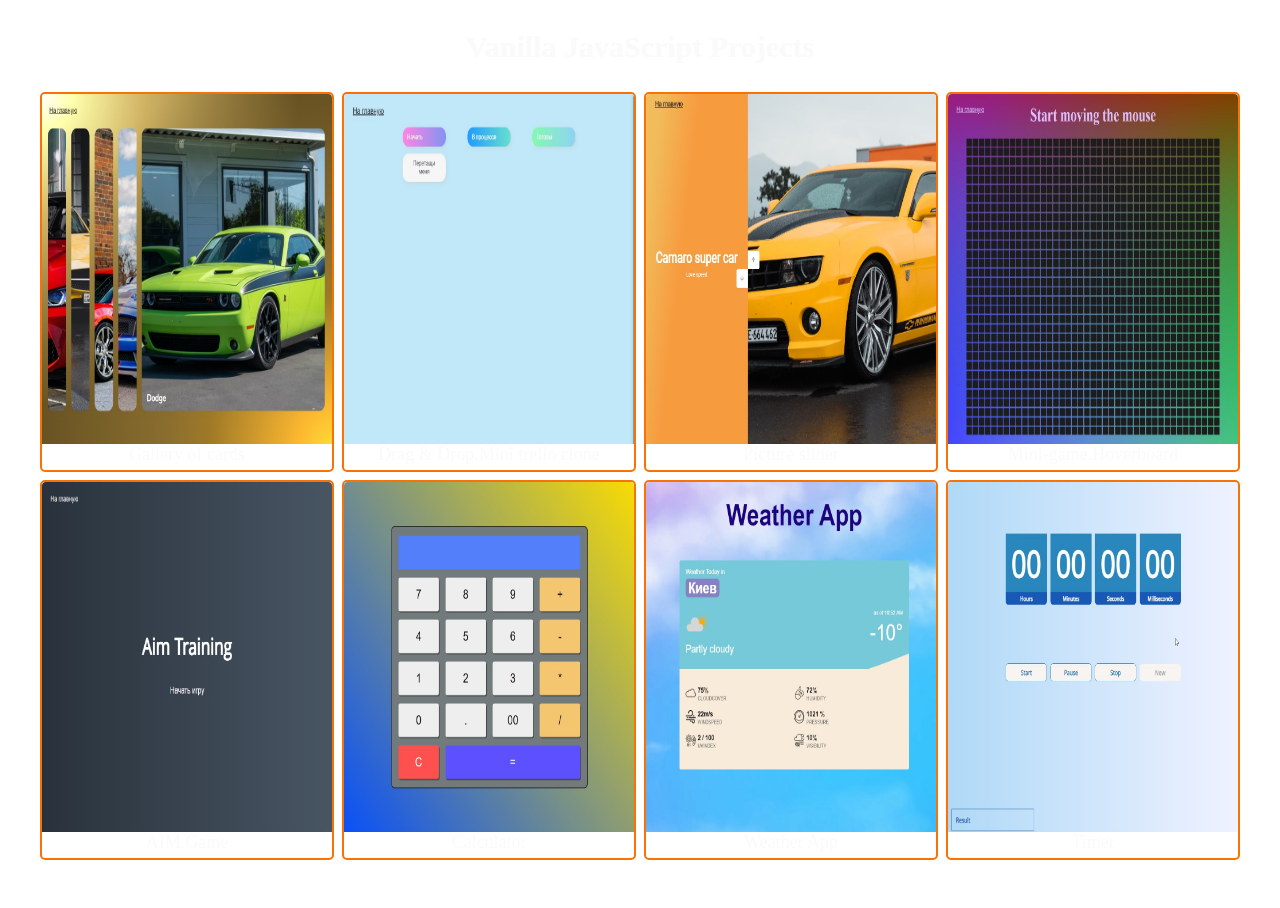
<file: index.html>
<!DOCTYPE html>
<html lang="en">
  <head>
    <meta charset="UTF-8" />
    <meta http-equiv="X-UA-Compatible" content="IE=edge" />
    <meta name="viewport" content="width=device-width, initial-scale=1.0" />
    <link rel="stylesheet" href="index.css" />
    <title>Vanilla JS</title>
    <link href="https://cdnjs.cloudflare.com/ajax/libs/modern-normalize/1.0.0/modern-normalize.min.css" />
  </head>

  <body>
    <div class="gradient">
      <div class="container">
        <header class="container-header">
          <h1 class="container-title">Vanilla JavaScript Projects</h1>
        </header>

        <ul class="grid container-list">
          <li class="container-item">
            <a class="container-link" href="./task1/task1.html"
              ><img
                src="./task1/task1.jpg"
                alt="Gallery"
                class="container-image"
              /><span class="container-item__blur">Gallery of cards</span></a
            >
          </li>
          <li class="container-item">
            <a class="container-link" href="./task2/task2.html"
              ><img
                src="./task2/task2.jpg"
                alt="Drag & Drop"
                class="container-image"
              /><span class="container-item__blur"
                >Drag & Drop.Mini trello clone</span
              ></a
            >
          </li>
          <li class="container-item">
            <a class="container-link" href="./task3/task3.html"
              ><img
                src="./task3/task3.jpg"
                alt="Picture slider"
                class="container-image"
              /><span class="container-item__blur">Picture slider</span></a
            >
          </li>
          <li class="container-item">
            <a class="container-link" href="./task4/task4.html"
              ><img
                src="./task4/task4.jpg"
                alt="Mini-game"
                class="container-image"
              /><span class="container-item__blur"
                >Mini-game.Hoverboard</span
              ></a
            >
          </li>
          <li class="container-item">
            <a class="container-link" href="./task5/task5.html"
              ><img
                src="./task5/task5.jpg"
                alt="AIM Game"
                class="container-image"
              /><span class="container-item__blur">AIM Game</span></a
            >
          </li>
          <li class="container-item">
            <a class="container-link" href="./task6/task6.html"
              ><img
                src="./task6/task6.jpg"
                alt="Calculator"
                class="container-image"
              /><span class="container-item__blur">Calculator</span></a
            >
          </li>
          <li class="container-item">
            <a class="container-link" href="./task7/task7.html"
              ><img
                src="./task7/task7.jpg"
                alt="Weather App"
                class="container-image"
              /><span class="container-item__blur">Weather App</span></a
            >
          </li>
          <li class="container-item">
            <a class="container-link" href="./task8/task8.html"
              ><img
                src="./task8/task8.jpg"
                alt="Timer"
                class="container-image"
              /><span class="container-item__blur">Timer</span></a
            >
          </li>
        </ul>
      </div>
    </div>
  </body>
</html>
</file>
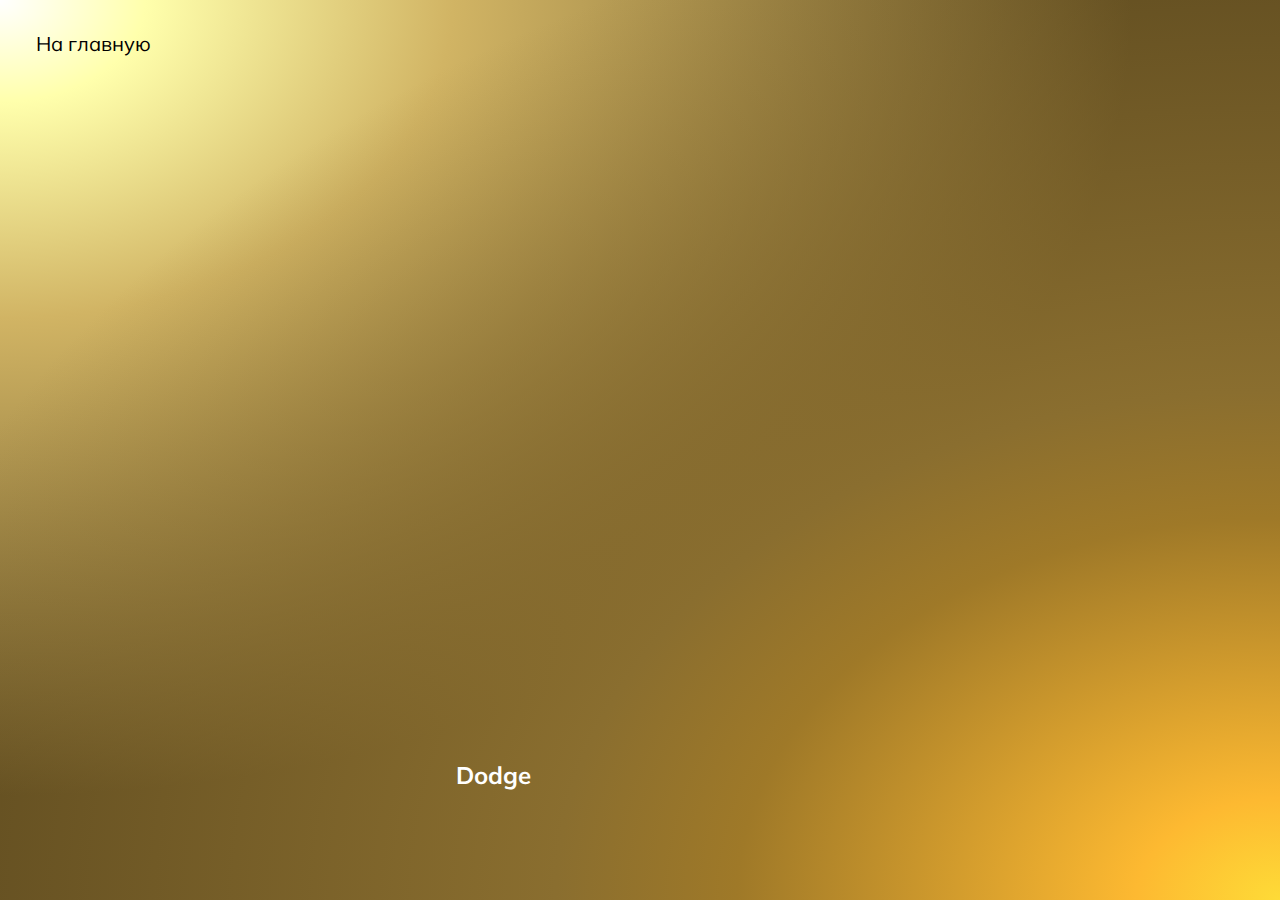
<file: task1/task1.html>
<!DOCTYPE html>
<html lang="en">
  <head>
    <meta charset="UTF-8" />
    <meta name="viewport" content="width=device-width, initial-scale=1.0" />
    <link rel="stylesheet" href="./task1.css" />
    <title>Карточки | Проект 1</title>
  </head>
  <body>
    <div class="container">
      <p class="back-link"><a href="../index.html">На главную</a></p>
      <div
        class="slide"
        style="
          background-image: url('https://images.unsplash.com/photo-1617531653332-bd46c24f2068?ixlib=rb-1.2.1&ixid=MnwxMjA3fDB8MHxwaG90by1wYWdlfHx8fGVufDB8fHx8&auto=format&fit=crop&w=1215&q=80');
        "
      >
        <h3>BMW</h3>
      </div>
      <div
        class="slide"
        style="
          background-image: url('https://images.unsplash.com/photo-1501066927591-314112b5888e?ixlib=rb-1.2.1&ixid=MnwxMjA3fDB8MHxwaG90by1wYWdlfHx8fGVufDB8fHx8&auto=format&fit=crop&w=1170&q=80');
        "
      >
        <h3>Mercedes</h3>
      </div>
      <div
        class="slide"
        style="
          background-image: url('https://images.unsplash.com/photo-1551727324-355cda9f1884?ixlib=rb-1.2.1&ixid=MnwxMjA3fDB8MHxwaG90by1wYWdlfHx8fGVufDB8fHx8&auto=format&fit=crop&w=1170&q=80');
        "
      >
        <h3>Audi</h3>
      </div>
      <div
        class="slide"
        style="
          background-image: url('https://images.unsplash.com/photo-1588127333419-b9d7de223dcf?ixlib=rb-1.2.1&ixid=MnwxMjA3fDB8MHxwaG90by1wYWdlfHx8fGVufDB8fHx8&auto=format&fit=crop&w=1169&q=80');
        "
      >
        <h3>Mustang</h3>
      </div>
      <div
        class="slide"
        style="
          background-image: url('https://images.unsplash.com/photo-1596044021783-8f4b592565ed?ixlib=rb-1.2.1&ixid=MnwxMjA3fDB8MHxwaG90by1wYWdlfHx8fGVufDB8fHx8&auto=format&fit=crop&w=1170&q=80');
        "
      >
        <h3>Dodge</h3>
      </div>
    </div>
    <script src="./task1.js"></script>
  </body>
</html>
</file>
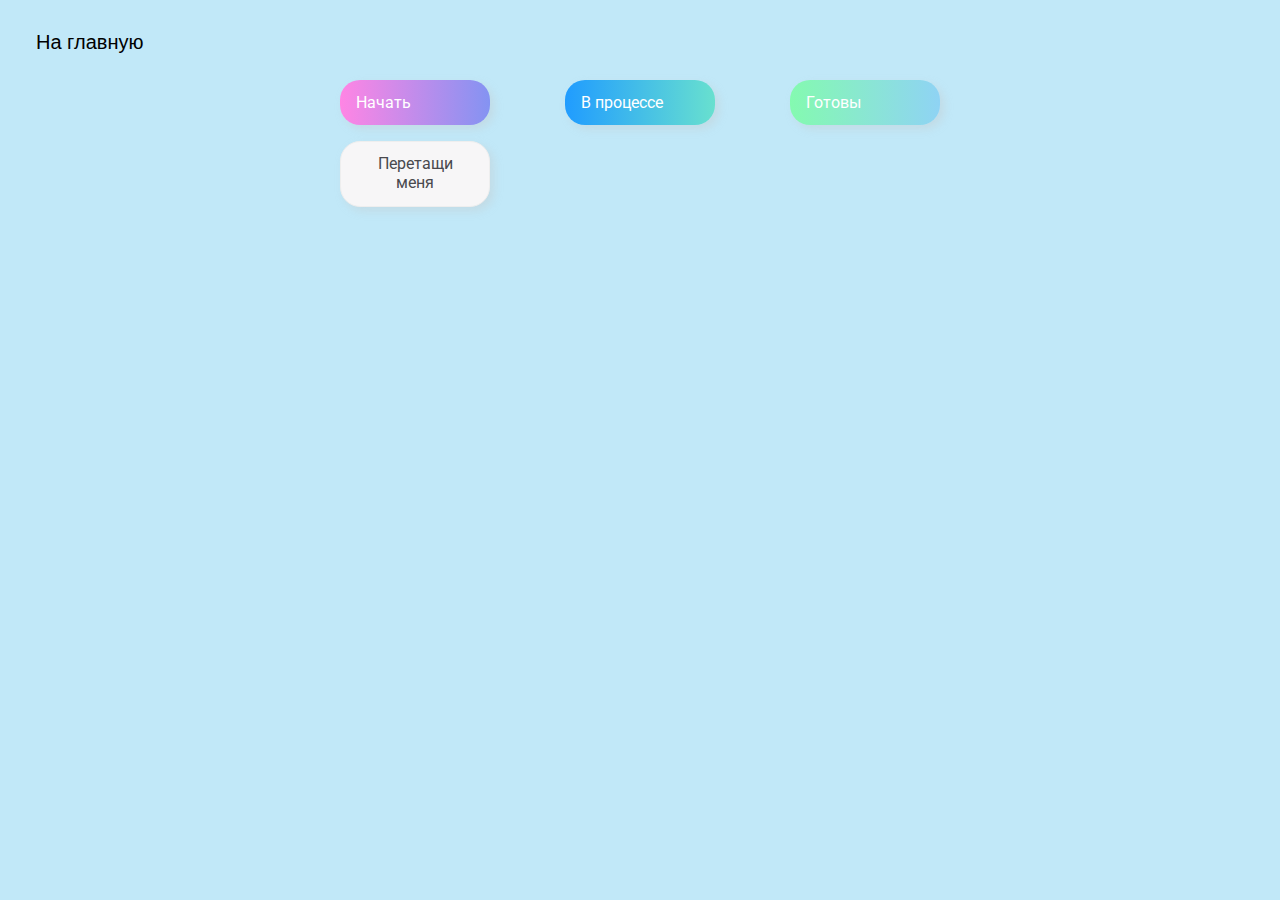
<file: task2/task2.html>
<!DOCTYPE html>
<html lang="en">
  <head>
    <meta charset="UTF-8" />
    <meta name="viewport" content="width=device-width, initial-scale=1.0" />
    <link rel="stylesheet" href="./task2.css" />
    <title>Drag & Drop | Проект 2</title>
  </head>
  <body>
    <div>
      <p class="back-link"><a href="../index.html">На главную</a></p>
      <div class="row">
        <div class="col-header start">Начать</div>
        <div class="col-header progress">В процессе</div>
        <div class="col-header done">Готовы</div>
      </div>

      <div class="row">
        <div class="placeholder">
          <div class="item" draggable="true">Перетащи меня</div>
        </div>
        <div class="placeholder"></div>
        <div class="placeholder"></div>
      </div>
    </div>
    <script src="./task2.js"></script>
  </body>
</html>
</file>
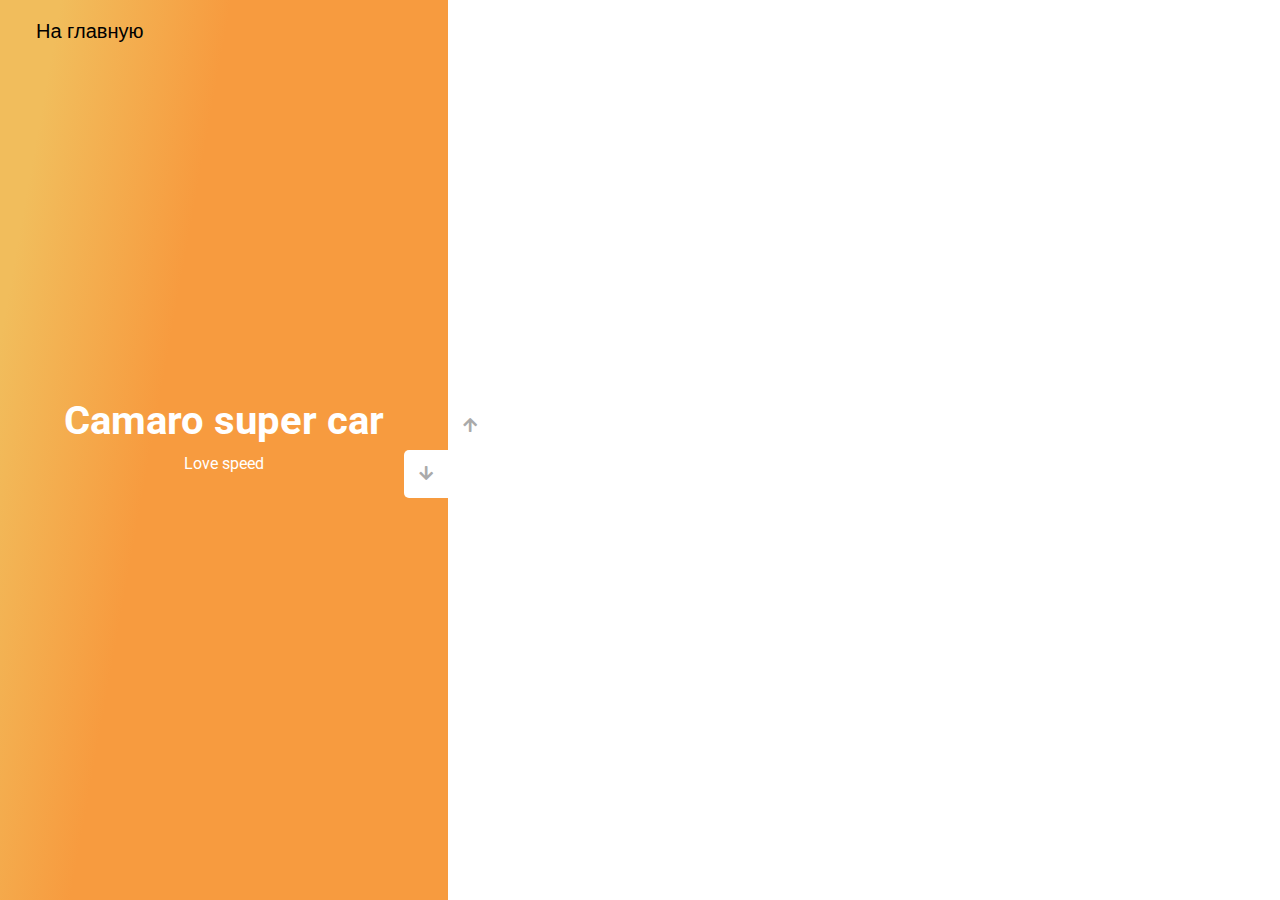
<file: task3/task3.html>
<!DOCTYPE html>
<html lang="en">
  <head>
    <meta charset="UTF-8" />
    <meta name="viewport" content="width=device-width, initial-scale=1.0" />
    <link
      rel="stylesheet"
      href="https://cdnjs.cloudflare.com/ajax/libs/font-awesome/5.15.1/css/all.min.css"
    />
    <link rel="stylesheet" href="./task3.css" />
    <title>Слайдер | Проект 3</title>
  </head>
  <body>
    <p class="back-link"><a href="../index.html">На главную</a></p>
    <div class="container">
      <div class="sidebar">
        <div style="background: radial-gradient(#8ff386 25%, #23f507 125%)">
          <h1>Lamba super car</h1>
          <p>Love speed</p>
        </div>
        <div style="background: radial-gradient(#1707f5 25%, #b6acf7 125%)">
          <h1>BMW super car</h1>
          <p>Love speed</p>
        </div>
        <div style="background: radial-gradient(#b86b6b 25%, #f51b0c 128%)">
          <h1>BMW super car</h1>
          <p>Love speed</p>
        </div>
        <div
          style="
            background: linear-gradient(100.16deg, #f1bd5c 10%, #f79b3f 38%);
          "
        >
          <h1>Camaro super car</h1>
          <p>Love speed</p>
        </div>
      </div>
      <div class="main-slide">
        <div
          style="
            background-image: url('https://images.unsplash.com/photo-1562911791-c7a97b729ec5?ixlib=rb-1.2.1&ixid=MnwxMjA3fDB8MHxwaG90by1wYWdlfHx8fGVufDB8fHx8&auto=format&fit=crop&w=2137&q=80');
          "
        ></div>
        <div
          style="
            background-image: url('https://images.unsplash.com/photo-1617531653332-bd46c24f2068?ixlib=rb-1.2.1&ixid=MnwxMjA3fDB8MHxwaG90by1wYWdlfHx8fGVufDB8fHx8&auto=format&fit=crop&w=1215&q=80');
          "
        ></div>
        <div
          style="
            background-image: url('https://images.unsplash.com/photo-1502877338535-766e1452684a?ixlib=rb-1.2.1&ixid=MnwxMjA3fDB8MHxwaG90by1wYWdlfHx8fGVufDB8fHx8&auto=format&fit=crop&w=1172&q=80');
          "
        ></div>
        <div
          style="
            background-image: url('https://images.unsplash.com/photo-1528501028382-e587fcf3a03e?ixlib=rb-1.2.1&ixid=MnwxMjA3fDB8MHxwaG90by1wYWdlfHx8fGVufDB8fHx8&auto=format&fit=crop&w=1170&q=80');
          "
        ></div>
      </div>
      <div class="controls">
        <button class="down-button">
          <i class="fas fa-arrow-down"></i>
        </button>
        <button class="up-button">
          <i class="fas fa-arrow-up"></i>
        </button>
      </div>
    </div>
    <script src="./task3.js"></script>
  </body>
</html>
</file>
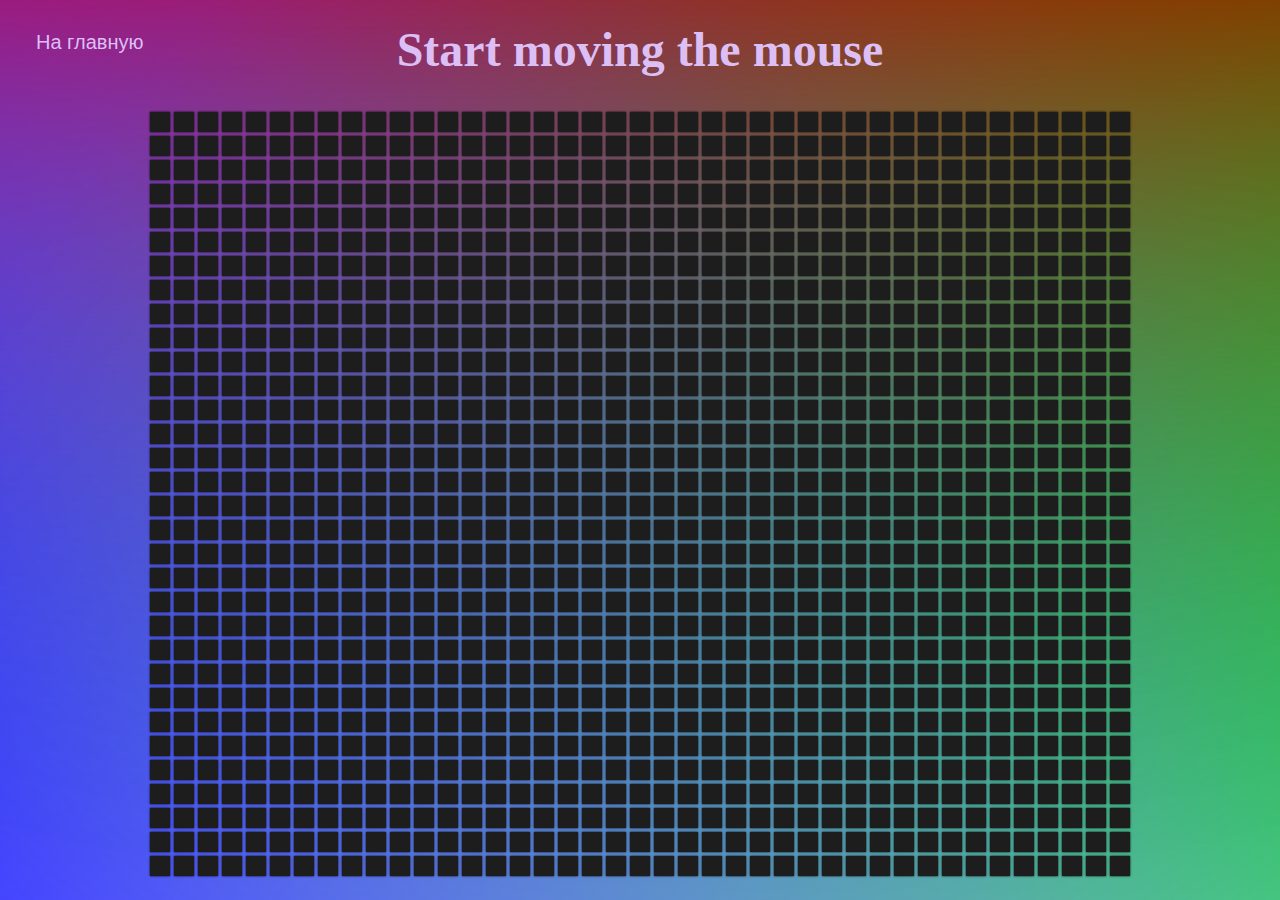
<file: task4/task4.html>
<!DOCTYPE html>
<html lang="en">
  <head>
    <meta charset="UTF-8" />
    <meta name="viewport" content="width=device-width, initial-scale=1.0" />
    <link rel="stylesheet" href="./task4.css" />
    <title>Доска | Проект 4</title>
  </head>
  <body>
    <div class="main-container">
      <p class="back-link"><a href="../index.html">На главную</a></p>
      <h1 class="title">Start moving the mouse</h1>
      <div class="container" id="board"></div>
    </div>
    <script src="./task4.js"></script>
  </body>
</html>
</file>
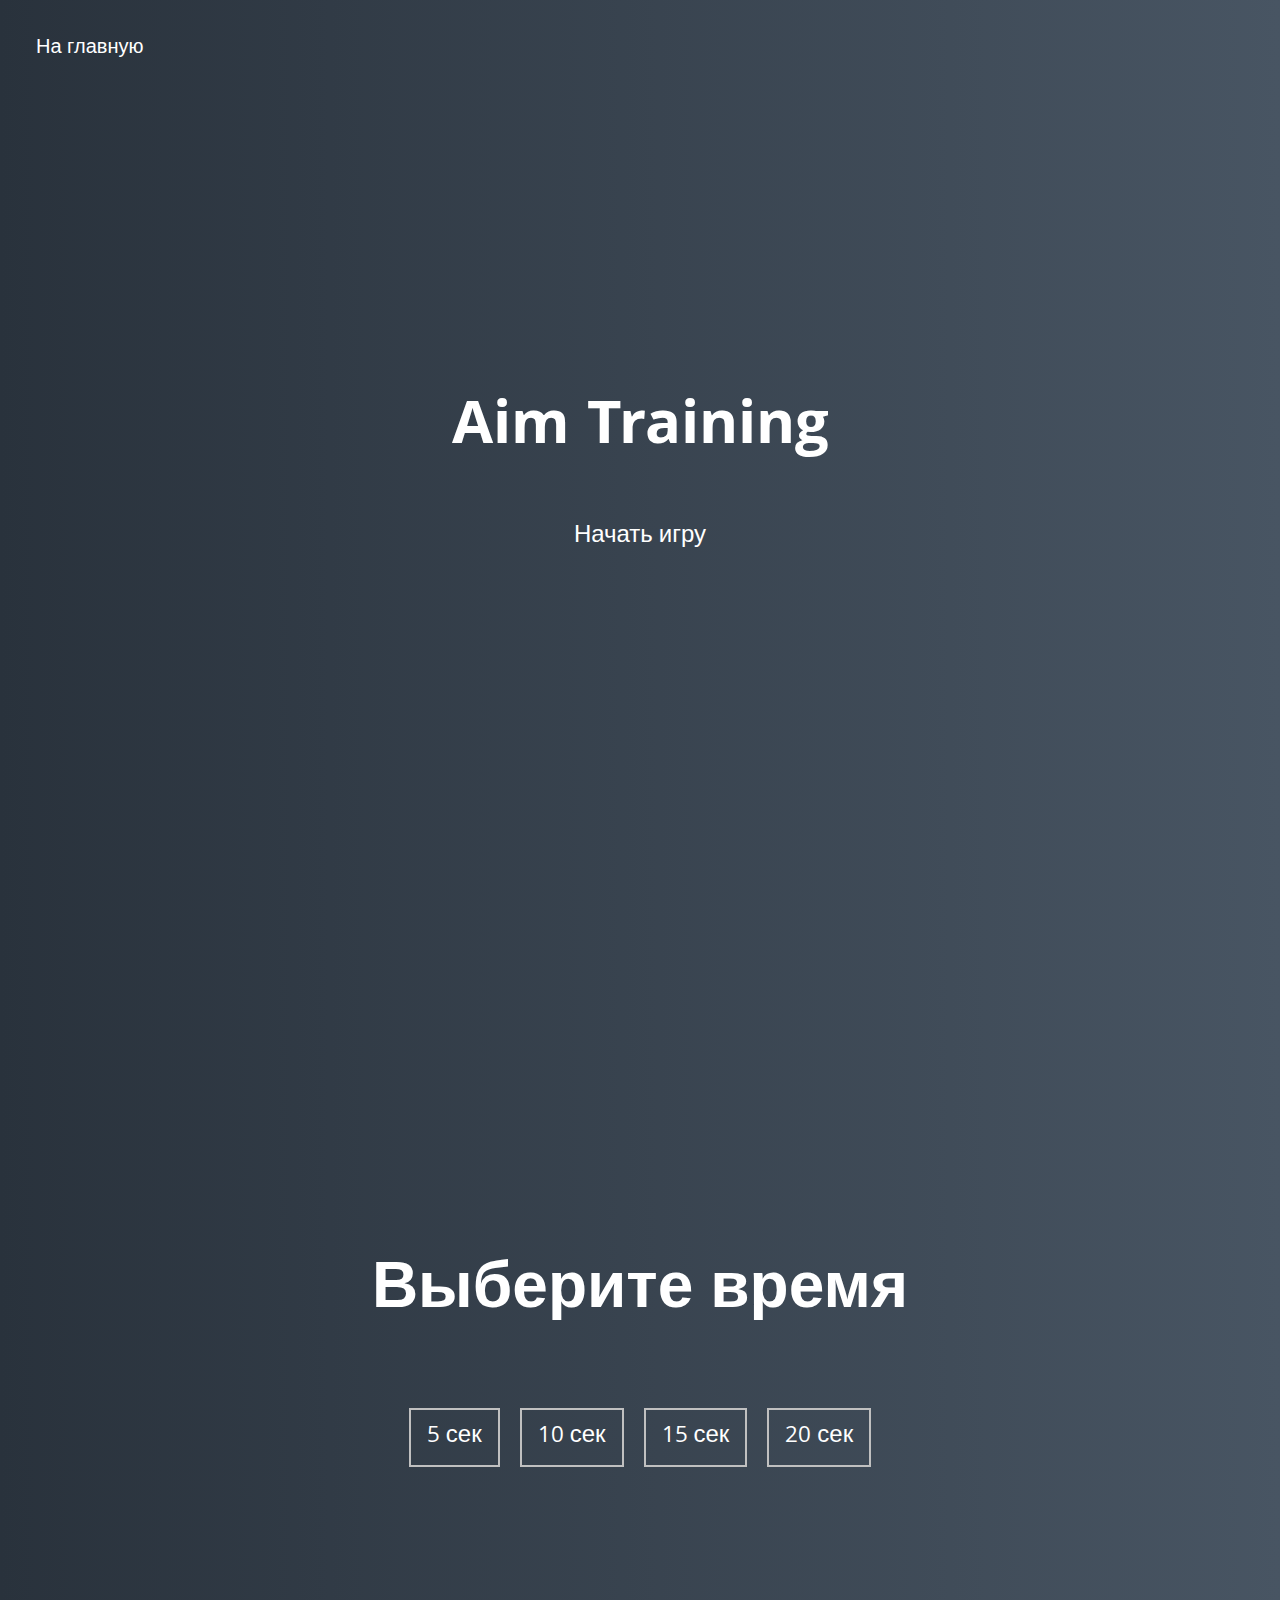
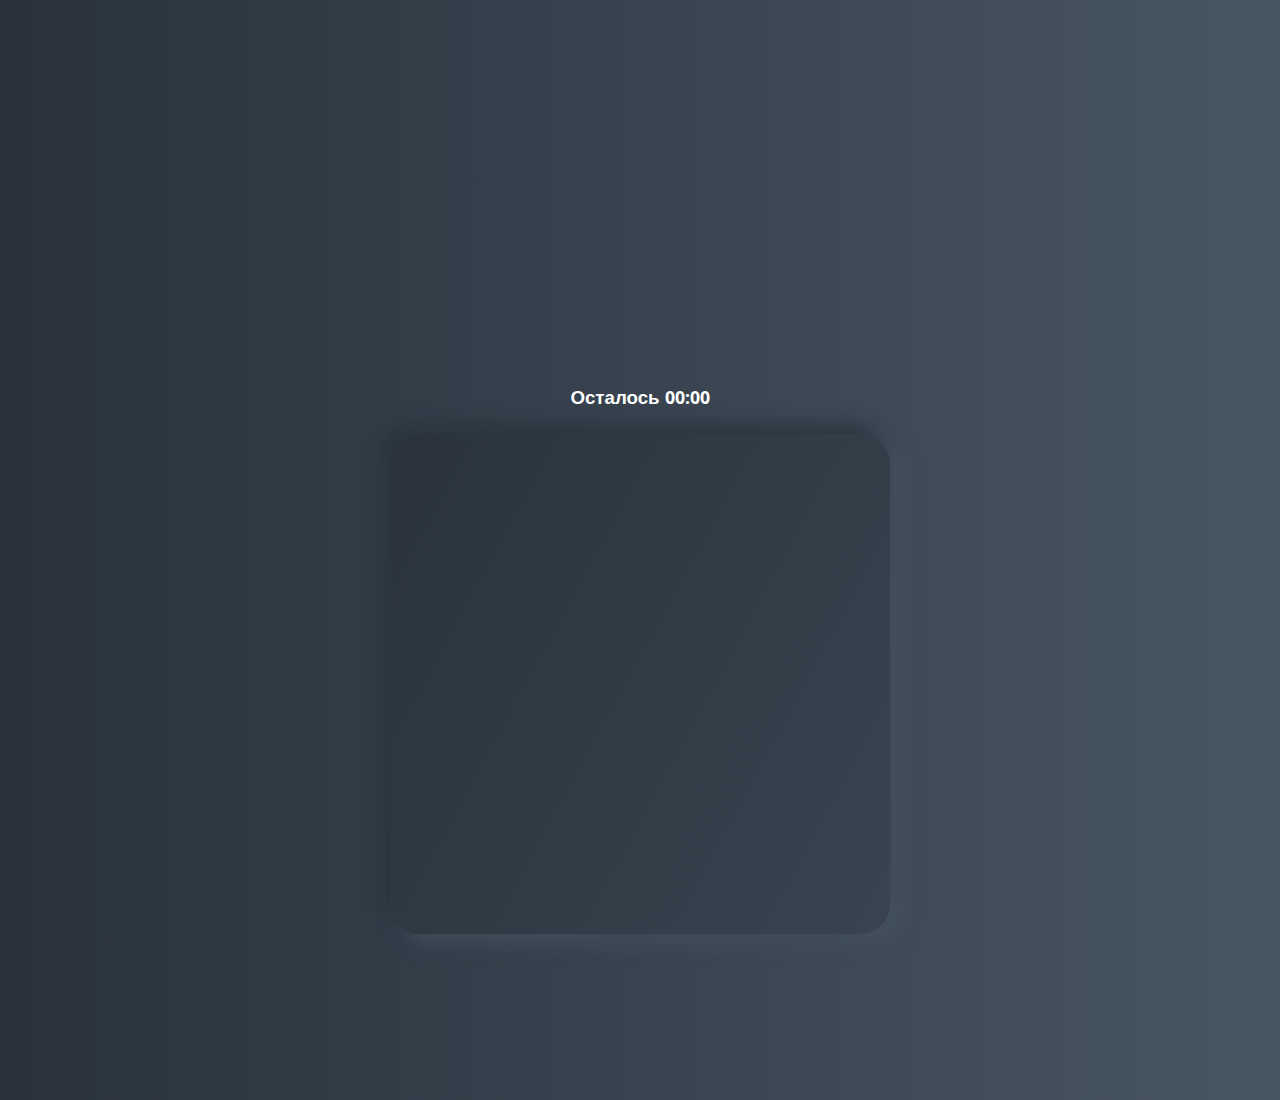
<file: task5/task5.html>
<!DOCTYPE html>
<html lang="en">
  <head>
    <meta charset="UTF-8" />
    <meta name="viewport" content="width=device-width, initial-scale=1.0" />
    <link rel="stylesheet" href="./task5.css" />
    <title>Aim Training | Проект 5</title>
  </head>
  <body>
    <p class="back-link"><a href="../index.html">На главную</a></p>
    <div class="screen ">
      <h1 >Aim Training</h1>
      <a href="#" class="start" id="start">Начать игру</a>
    </div> 
    <div class="screen ">
      <h1>Выберите время</h1>
      <ul class="time-list" id="time-list">
        <li>
          <button class="time-btn" data-time='5'>
            5 сек
          </button>
        </li>
      <ul class="time-list" id="time-list">
        <li>
          <button class="time-btn" data-time='10'>
            10 сек
          </button>
        </li>
        <li>
          <button class="time-btn" data-time='15'>
            15 сек
          </button>
        </li>
        <li>
          <button class="time-btn" data-time='20'>
            20 сек
          </button>
        </li>
      </ul>
    </div>

    <div class="screen">
      <h3>Осталось <span id="time">00:00</span></h3>
      <div class="board" id="board"></div>
    </div>
    <div class="link" id="link">
      <a href="" class="link-go" id="link-go">Попробовать еще раз</a>

    </div>
    <script src="./task5.js"></script>
  </body>
</html>
</file>
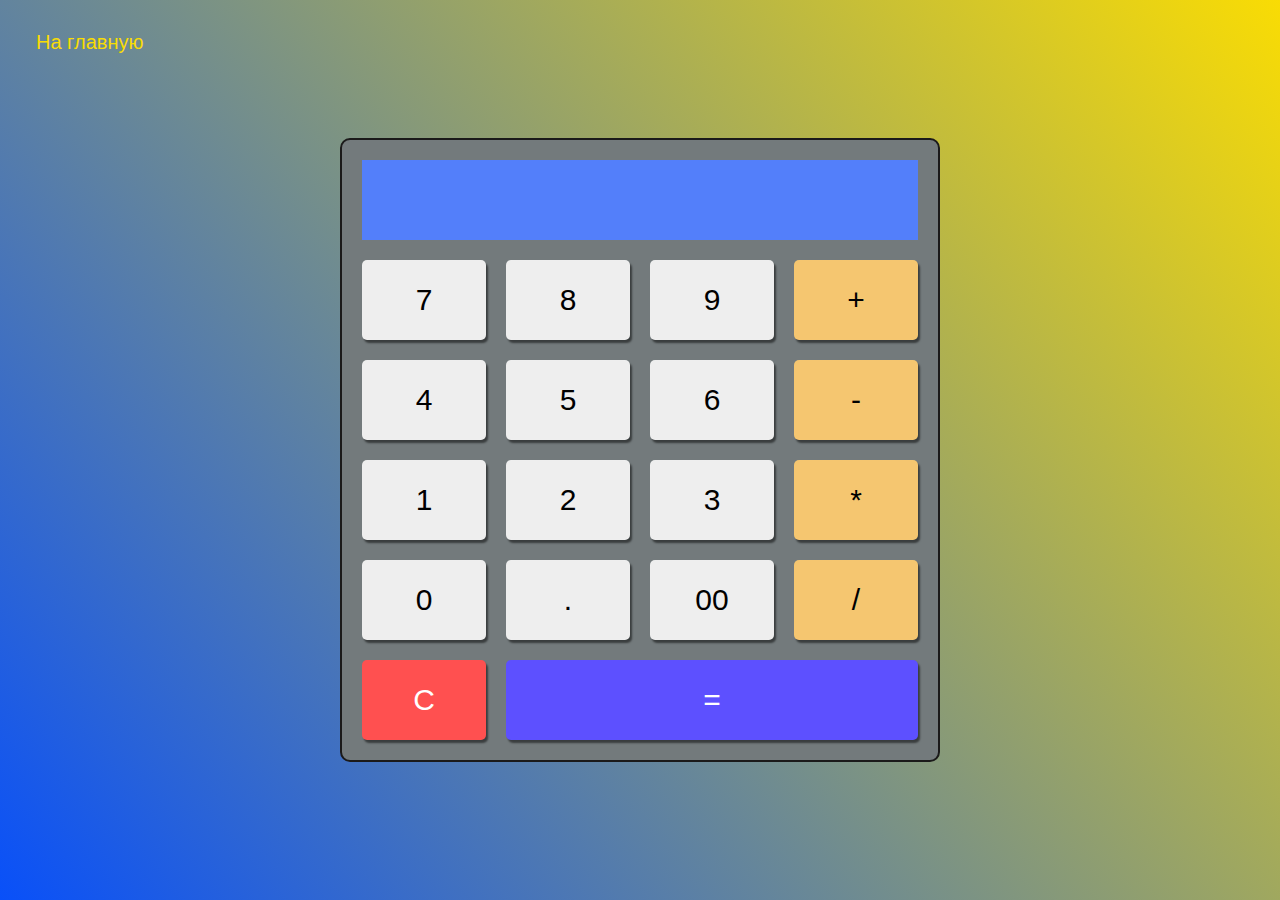
<file: task6/task6.html>
<!DOCTYPE html>
<html lang="en">
  <head>
    <meta charset="UTF-8" />
    <meta http-equiv="X-UA-Compatible" content="IE=edge" />
    <meta name="viewport" content="width=device-width, initial-scale=1.0" />
    <title>calc</title>
    <link rel="stylesheet" href="./task6.css" />
  </head>
  <body>
    <p class="back-link"><a href="../index.html">На главную</a></p>
    <article class="calc">
      <output class="calc__result" id="result"></output>

      <button type="button" class="calc__btn">7</button>
      <button type="button" class="calc__btn">8</button>
      <button type="button" class="calc__btn">9</button>
      <button type="button" class="calc__btn calc__btn_operator">+</button>

      <button type="button" class="calc__btn">4</button>
      <button type="button" class="calc__btn">5</button>
      <button type="button" class="calc__btn">6</button>
      <button type="button" class="calc__btn calc__btn_operator">-</button>

      <button type="button" class="calc__btn">1</button>
      <button type="button" class="calc__btn">2</button>
      <button type="button" class="calc__btn">3</button>
      <button type="button" class="calc__btn calc__btn_operator">*</button>

      <button type="button" class="calc__btn">0</button>
      <button type="button" class="calc__btn">.</button>
      <button type="button" class="calc__btn">00</button>
      <button type="button" class="calc__btn calc__btn_operator">/</button>

      <button type="button" class="calc__btn calc__btn_reset">C</button>
      <button type="button" class="calc__btn calc__btn_equal">=</button>
    </article>
    <script src="./task6.js"></script>
  </body>
</html>
</file>
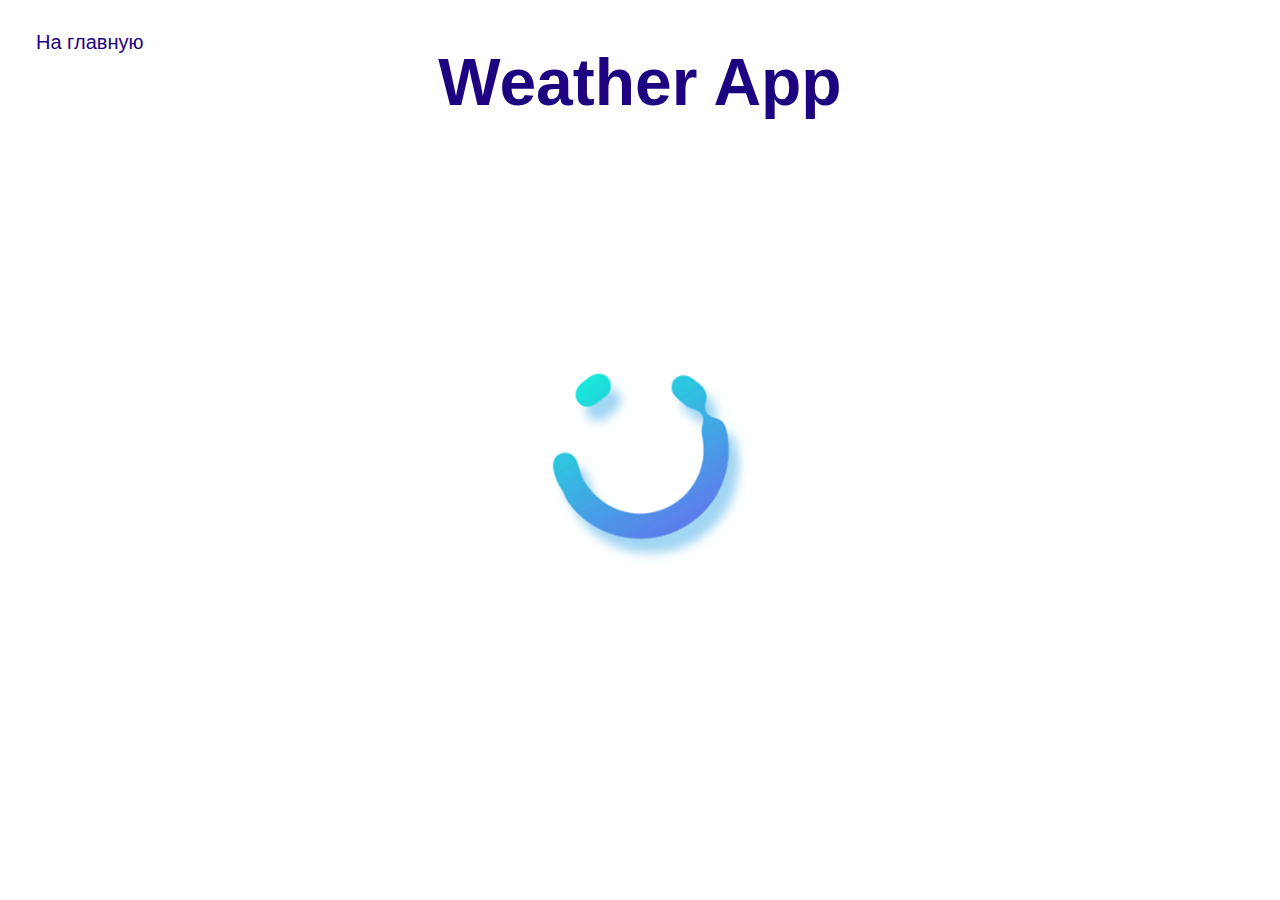
<file: task7/task7.html>
<!DOCTYPE html>
<html lang="en">
  <head>
    <meta charset="UTF-8" />
    <meta http-equiv="X-UA-Compatible" content="IE=edge" />
    <meta name="viewport" content="width=device-width, initial-scale=1.0" />
    <title>Document</title>

    <link rel="stylesheet" href="./task7.css" />
  </head>
  <body>
    <p class="back-link"><a href="../index.html">На главную</a></p>
    <h1 class="app-title">Weather App</h1>
    <div id="app">
      <div id="root">
        <img class="loader" src="./img/loader.gif" alt="loader" />
      </div>
      <div class="popup" id="popup">
        <form action="GET" class="form" id="form">
          <div class="form-group">
            <input
              type="text"
              value=""
              name="city"
              class="form-input"
              id="text-input"
              placeholder="London"
              required
            />
            <input
              type="submit"
              class="form-submit"
              id="submit-button"
              value="OK"
            />
          </div>
        </form>

        <div class="popup-close" id="close">
          <span></span>
        </div>
      </div>
    </div>

    <script src="./task7.js"></script>
  </body>
</html>
</file>
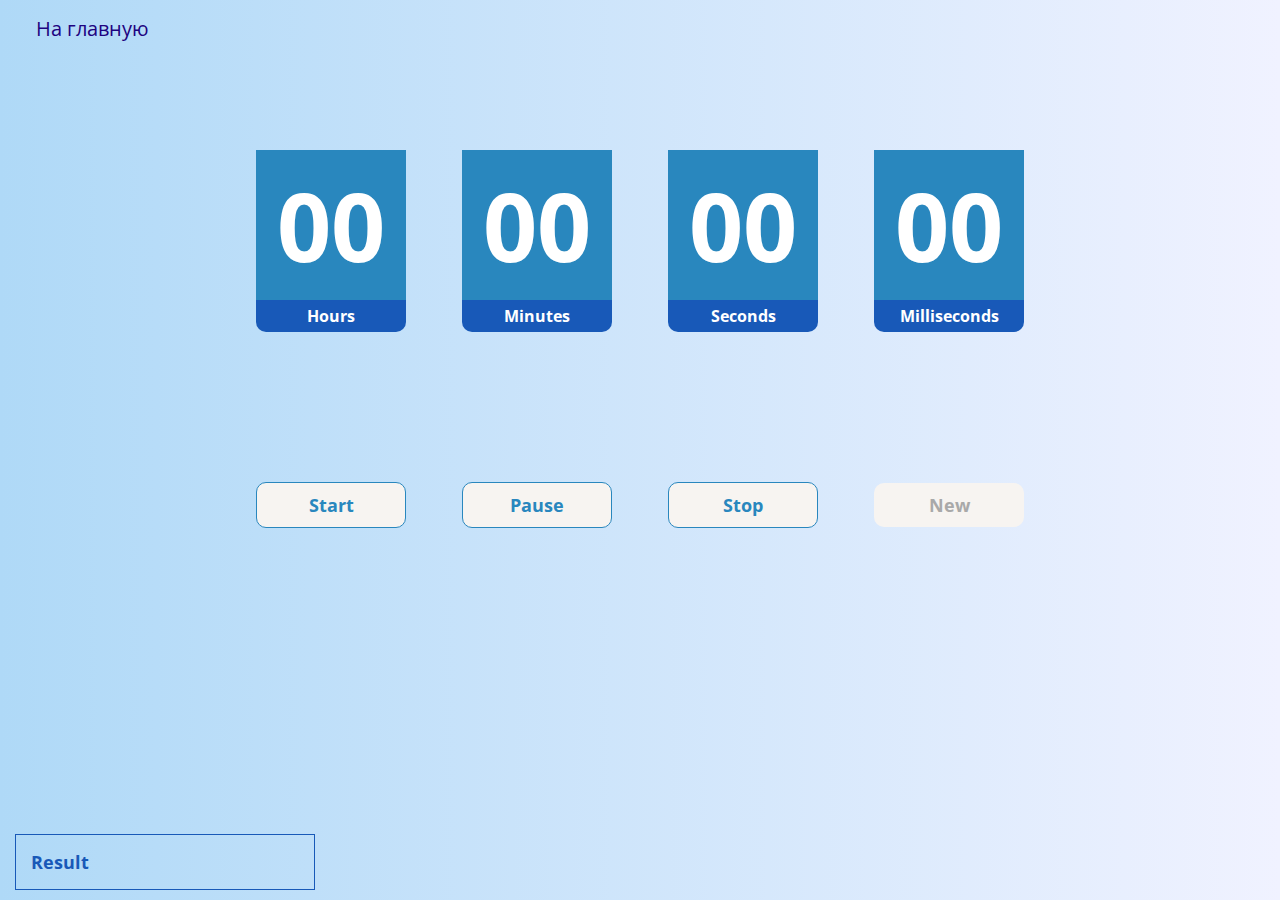
<file: task8/task8.html>
<!DOCTYPE html>
<html lang="en">
  <head>
    <meta charset="UTF-8" />
    <meta http-equiv="X-UA-Compatible" content="IE=edge" />
    <meta name="viewport" content="width=device-width, initial-scale=1.0" />
    <link rel="preconnect" href="https://fonts.googleapis.com" />
    <link rel="preconnect" href="https://fonts.gstatic.com" crossorigin />
    <link rel="preconnect" href="https://fonts.googleapis.com" />
    <link rel="preconnect" href="https://fonts.gstatic.com" crossorigin />
    <link
      href="https://fonts.googleapis.com/css2?family=Open+Sans:wght@300;400&display=swap"
      rel="stylesheet"
    />
    <title>Document</title>
    <link rel="stylesheet" href="./task8.css" />
  </head>
  <body>
    <div class="container">
      <p class="back-link"><a href="../index.html">На главную</a></p>
      <div class="timer">
        <div class="timer__block">
          <div class="time hour">00</div>
          <div class="title">Hours</div>
        </div>

        <div class="timer__block">
          <div class="time minute">00</div>
          <div class="title">Minutes</div>
        </div>
        <div class="timer__block">
          <div class="time second">00</div>
          <div class="title">Seconds</div>
        </div>

        <div class="timer__block">
          <div class="time millisecond">00</div>
          <div class="title">Milliseconds</div>
        </div>
      </div>

      <div class="buttons">
        <button class="button start">Start</button>
        <button class="button pause">Pause</button>
        <button class="button stop">Stop</button>
        <button class="button new">New</button>
      </div>
    </div>

    <div class="results__block">
      <div class="results__title">Result</div>
      <div class="results"></div>
    </div>

    <script src="./task8.js"></script>
  </body>
</html>
</file>
<file: index.css>
html,
body {
  margin: 0px;
  height: 100%;
  background-image: url(https://cdn.pixabay.com/photo/2014/12/08/16/44/keyboard-561124_960_720.jpg);
  background-repeat: no-repeat;
  background-size: cover;
}

.container {
  padding: 20px;
  padding-top: 30px;
  max-width: 100%;
  max-height: 100%;
  margin-left: auto;
  margin-right: auto;
}

.back-link {
  position: absolute;
  top: 15px;
  left: 36px;
}

.container-title {
  margin: 0;
  margin-bottom: 0;
  font-size: 30px;
  color: rgb(250, 250, 250);
}

.grid {
  display: grid;
  grid-template-rows: auto;
  grid-template-columns: repeat(4, 1fr);
  grid-gap: 0.5rem;
  margin: 0.5rem 0;
  list-style: none;
  padding: 20px;
}

.container-item {
  text-align: center;
  border: 2px solid rgb(248, 114, 5);
  border-radius: 5px;
}

.container-image {
  width: 100%;
  height: 350px;
  border-radius: 4px;
  border-bottom-left-radius: 0;
  border-bottom-right-radius: 0;
}

.container-link {
  display: grid;
  padding-bottom: 5px;
  text-decoration: none;
  backdrop-filter: blur(50px);
  border-radius: 7px;
}

.container-header {
  margin-left: auto;
  margin-right: auto;
  margin-bottom: 0;
  display: block;
  text-align: center;
  max-width: 100%;
  max-height: 100%;
}

span {
  font-size: 18px;
  font-weight: 400;
  color: rgb(250, 250, 250);
}
</file>
<file: task1/task1.css>
@import url("https://fonts.googleapis.com/css?family=Muli&display=swap");

* {
  box-sizing: border-box;
}

body {
  font-family: "Muli", sans-serif;
  overflow: hidden;
  margin: 0;
  background: radial-gradient(
      ellipse farthest-corner at right bottom,
      #fedb37 0%,
      #fdb931 8%,
      #9f7928 30%,
      #8a6e2f 40%,
      transparent 80%
    ),
    radial-gradient(
      ellipse farthest-corner at left top,
      #ffffff 0%,
      #ffffac 8%,
      #d1b464 25%,
      #5d4a1f 62.5%,
      #5d4a1f 100%
    );
  height: 100vh;
  display: flex;
  justify-content: center;
  align-items: center;
}
.container {
  width: 100%;
  display: flex;
  padding: 0 20px;
}
.slide {
  height: 80vh;
  border-radius: 20px;
  margin: 10px;
  cursor: pointer;
  color: #fff;
  flex: 1;
  background-size: cover;
  background-position: center;
  background-repeat: no-repeat;
  position: relative;
  transition: all 500ms ease-in-out;
}
.slide h3 {
  position: absolute;
  font-size: 24px;
  bottom: 20px;
  left: 20px;
  margin: 0;
  opacity: 0;
}

.slide.active {
  flex: 10;
}
.slide.slide.active h3 {
  opacity: 1;
  transition: opacity 0.3s ease-in 0.4s;
}

.back-link {
  position: absolute;
  top: 15px;
  left: 36px;
}
.back-link a {
  font-family: "Muli", sans-serif;
  font-size: 20px;
  color: black;
  text-decoration: none;
}
</file>
<file: task2/task2.css>
@import url("https://fonts.googleapis.com/css?family=Roboto&display=swap");

* {
  box-sizing: border-box;
}

body {
  font-family: "Roboto", sans-serif;
  background-color: #c1e8f8;
  display: flex;
  padding-top: 5rem;
  justify-content: center;
  overflow: hidden;
  margin: 0;
}

.row {
  display: flex;
  width: 600px;
  justify-content: space-between;
  margin-bottom: 1rem;
}

.col-header {
  width: 150px;
  box-shadow: 4px 4px 9px rgba(198, 198, 198, 0.36);
  border-radius: 20px;
  padding: 0.8rem 1rem;
  color: #fff;
}

.item {
  width: 150px;
  height: 66px;
  border: 1px solid #eee;
  box-shadow: 4px 4px 9px rgba(198, 198, 198, 0.36);
  border-radius: 20px;
  background: #f7f6f7;
  padding: 0.8rem 1rem;
  color: #49494e;
  text-align: center;
  cursor: grab;
}

.item:active {
  cursor: grabbing;
}

.placeholder {
  width: 150px;
  height: 66px;
}

.start {
  background: linear-gradient(90deg, #ff85e4 0%, #229efd 179.25%);
}

.progress {
  background: linear-gradient(90deg, #209cff 0%, #68e0cf 100%);
}

.done {
  background: linear-gradient(90deg, #84fab0 0%, #8fd3f4 100%);
}
.hold {
  border: 3px solid #209cff;
  background: #8fd3f4;
}
.hide {
  display: none;
}
.hovered {
  border-top: 2px solid #f37907;
}

.back-link {
  position: absolute;
  top: 15px;
  left: 36px;
}
.back-link a {
  font-family: "Muli", sans-serif;
  font-size: 20px;
  color: black;
  text-decoration: none;
}
</file>
<file: task3/task3.css>
@import url("https://fonts.googleapis.com/css?family=Roboto&display=swap");

* {
  box-sizing: border-box;
  margin: 0;
  padding: 0;
}

body {
  font-family: "Roboto", sans-serif;
  height: 100vh;
}

.container {
  position: relative;
  overflow: hidden;
  width: 100vw;
  height: 100vh;
}

.sidebar {
  height: 100%;
  width: 35%;
  position: absolute;
  top: 0;
  left: 0;
  transition: transform 0.5s ease-in-out;
}

.sidebar > div {
  height: 100%;
  width: 100%;
  display: flex;
  flex-direction: column;
  align-items: center;
  justify-content: center;
  color: #fff;
}

.sidebar h1 {
  font-size: 40px;
  margin-bottom: 10px;
  margin-top: -30px;
}

.main-slide {
  height: 100%;
  position: absolute;
  top: 0;
  left: 35%;
  width: 65%;
  transition: transform 0.5s ease-in-out;
}

.main-slide > div {
  background-repeat: no-repeat;
  background-size: cover;
  background-position: center center;
  height: 100%;
  width: 100%;
}

button {
  background-color: #fff;
  border: none;
  color: #aaa;
  cursor: pointer;
  font-size: 16px;
  padding: 15px;
}

button:hover {
  color: #222;
}

button:focus {
  outline: none;
}

.container .controls button {
  position: absolute;
  left: 35%;
  top: 50%;
  z-index: 100;
}

.container .controls .down-button {
  transform: translateX(-100%);
  border-top-left-radius: 5px;
  border-bottom-left-radius: 5px;
}

.container .controls .up-button {
  transform: translateY(-100%);
  border-top-right-radius: 5px;
  border-bottom-right-radius: 5px;
}
.back-link {
  position: absolute;
  top: 20px;
  left: 36px;
  z-index: 99;
}
.back-link a {
  font-family: "Muli", sans-serif;
  font-size: 20px;
  color: black;
  text-decoration: none;
}
</file>
<file: task4/task4.css>
* {
  box-sizing: border-box;
}

body {
  display: flex;
  align-items: center;
  justify-content: center;
  height: 100vh;
  overflow: hidden;
  margin: 0;
  background-blend-mode: screen;
  background-blend-mode: multiply;
  background-blend-mode: overlay;
  background-blend-mode: darken;
  background-blend-mode: soft-light;
  background-blend-mode: luminosity;
  background: linear-gradient(red, transparent),
    linear-gradient(to top left, lime, transparent),
    linear-gradient(to top right, blue, transparent);
}

.container {
  display: flex;
  flex-wrap: wrap;
  justify-content: center;
  align-items: center;
  max-width: 1000px;
}

.square {
  width: 20px;
  height: 20px;
  background: #1d1d1d;
  margin: 2px;
  box-shadow: 0 0 2px #000;
  transition: 2s ease;
}
.square:hover {
  transition-duration: 0s;
}

body {
  color: rgb(95, 247, 8);
  color: rgb(223, 247, 8);
  color: rgb(247, 191, 8);
  color: rgb(247, 36, 8);
  color: rgb(8, 199, 247);
  color: rgb(60, 8, 247);
  color: rgb(247, 8, 128);
  color: rgb(191, 8, 247);
}

.title {
  font-size: 48px;
  text-align: center;
  margin-top: 0px;
  color: rgb(219, 191, 245);
}

.back-link {
  position: absolute;
  top: 15px;
  left: 36px;
}
.back-link a {
  font-family: "Muli", sans-serif;
  font-size: 20px;
  color: rgb(219, 191, 245);
  text-decoration: none;
}
</file>
<file: task5/task5.css>
@import url("https://fonts.googleapis.com/css?family=Khula&display=swap");

* {
  box-sizing: border-box;
}

body {
  color: #fff;
  font-family: "Khula", sans-serif;
  height: 100vh;
  overflow: hidden;
  margin: 0;
  text-align: center;
}

a {
  color: #fff;
  text-decoration: none;
}

a:hover {
  color: #16d9e3;
}

.start {
  font-size: 1.5rem;
}

h1 {
  line-height: 1.4;
  font-size: 4rem;
}

.screen {
  display: flex;
  flex-direction: column;
  align-items: center;
  justify-content: center;
  height: 100vh;
  width: 100vw;
  transition: margin 0.5s ease-out;
  background: linear-gradient(90deg, #29323c 0%, #485563 100%);
}

.screen.up {
  margin-top: -100vh;
}

.time-list {
  display: flex;
  flex-wrap: wrap;
  justify-content: center;
  list-style: none;
  padding: 0;
}

.time-list li {
  margin: 10px;
}

.time-btn {
  background-color: transparent;
  border: 2px solid #c0c0c0;
  color: #fff;
  cursor: pointer;
  font-family: inherit;
  padding: 0.5rem 1rem;
  font-size: 1.5rem;
}

.time-btn:hover {
  border: 2px solid #16d9e3;
  color: #16d9e3;
}

.hide {
  opacity: 0;
}

.show {
  opacity: 1;
}

.primary {
  color: #16d9e3;
}

.board {
  display: flex;
  justify-content: center;
  align-items: center;
  position: relative;
  width: 500px;
  height: 500px;
  background: linear-gradient(118.38deg, #29323c -4.6%, #485563 200.44%);
  box-shadow: -8px -8px 20px #2a333d, 10px 7px 20px #475462;
  border-radius: 30px;
  overflow: hidden;
}

.circle {
  background: linear-gradient(90deg, #16d9e3 0%, #30c7ec 47%, #46aef7 100%);
  position: absolute;
  border-radius: 50%;
  cursor: pointer;
}

.screen-back {
  color: #fff;
  font-family: "Khula", sans-serif;
  font-size: 1.5rem;
  /* height: 100vh; */
  /* overflow: hidden; */
  /* margin: 0; */
  text-align: center;
  margin-top: 30px;
  /* opacity: 0; */
}

.back-link {
  position: absolute;
  top: 15px;
  left: 36px;
}

.back-link {
  font-family: "Muli", sans-serif;
  font-size: 20px;
  color: #fff;
  text-decoration: none;
}

.link-go {
  font-family: "Muli", sans-serif;
  font-size: 20px;
  color: #fff;
  position: absolute;
  left: 42%;
  bottom: 15%;
}
</file>
<file: task6/task6.css>
* {
  box-sizing: border-box;
}

body {
  margin: 0;
  min-height: 100vh;
  background: linear-gradient(50deg, rgb(9, 80, 249), rgb(249, 220, 4));
  display: flex;
  justify-content: center;
  align-items: center;
}
.back-link {
  position: absolute;
  top: 15px;
  left: 36px;
}
.back-link a {
  font-family: "Muli", sans-serif;
  font-size: 20px;
  color: rgb(249, 220, 4);
  text-decoration: none;
}
.calc {
  width: 600px;
  border: solid 2px rgb(27, 26, 26);
  border-radius: 10px;
  background-color: rgb(115, 122, 124);
  padding: 20px;

  display: grid;
  grid-template-columns: repeat(4, 1fr);
  grid-auto-rows: 80px;
  gap: 20px;
}
.calc__result {
  grid-column: 1 / -1;
  background-color: rgb(83, 127, 250);
  color: cornsilk;
  font-size: 56px;
  padding: 10px;
}
.calc__btn {
  border: none;
  border-radius: 5px;
  background-color: rgb(238, 238, 238);
  cursor: pointer;

  font-size: 30px;
  box-shadow: 2px 3px 2px rgb(0, 0, 0, 0.5);
}

.calc__btn:hover {
  opacity: 0.9;
}

.calc__btn:active {
  box-shadow: 1px 1px 2px rgb(0, 0, 0, 0.5);
}
.calc__btn_operator {
  background-color: #f5c670;
}

.calc__btn_reset {
  background-color: #ff5050;
  color: #fff;
}
.calc__btn_equal {
  background-color: #5d50ff;
  color: #fff;
  grid-column: 2 / -1;
}
</file>
<file: task7/task7.css>
body {
  /* background: #928ae7; */
  font-family: "Rubik", sans-serif;
  margin: 0;
  padding: 0;
  background-image: url("https://image.freepik.com/free-vector/blue-cloudy-daylight-background-weather-design_33099-512.jpg");
  /* background-origin: border-box; */
  background-repeat: no-repeat;
  background-size: cover;
}

img {
  max-width: 100%;
  height: auto;
}

#app {
  position: fixed;
  left: 50%;
  top: 50%;
  transform: translate(-50%, -50%);
  width: 680px;
  background: rgb(248, 235, 217);
  border-radius: 4px;
  overflow: hidden;
  min-height: 500px;
}

#root {
  height: 100%;
  width: 100%;
}

.back-link {
  position: absolute;
  top: 15px;
  left: 36px;
}

.back-link a {
  font-family: "Muli", sans-serif;
  font-size: 20px;
  color: rgb(30, 3, 128);
  text-decoration: none;
}

.app-title {
  font-size: 66px;
  color: rgb(30, 3, 128);
  text-align: center;
}

.popup {
  position: fixed;
  left: 0;
  top: 0;
  width: 480px;
  transform: translateX(-200%);
  background: #8d63b4;
  border-radius: 4px;
  height: 100%;
  display: flex;
  align-items: center;
  justify-content: center;
  transition: transform 0.3s ease-in-out;
  z-index: 9;
}

.popup.active {
  transform: translateX(0);
}

.popup-close {
  position: absolute;
  top: 20px;
  right: 15px;
  cursor: pointer;
  width: 22px;
  height: 22px;
}

.popup-close span {
  display: block;
  margin-top: 10px;
  width: 22px;
  height: 2px;
  background: #fff;
  transform: rotate(45deg);
  position: relative;
}

.popup-close span:after {
  content: "";
  display: block;
  width: 22px;
  height: 2px;
  background: #fff;
  transform: rotate(-90deg);
  position: absolute;
  top: 0;
  left: 0;
}

.form {
  width: 100%;
}

.form-group {
  display: flex;
  padding: 0 15px;
  justify-content: space-between;
}

.form-input {
  border: none;
  border-bottom: 2px solid #eee;
  color: #fff;
  background: transparent;
  outline: none;
  font-size: 19px;
  width: 75%;
  padding: 5px;
}

.form-submit {
  background: #000;
  color: #fff;
  width: 18%;
  cursor: pointer;
  border: none;
  border-radius: 8px;
  outline: none;
}

.form-input::placeholder {
  color: rgb(187, 187, 187);
}

.loader {
  width: 100%;
  display: flex;
  align-items: center;
  justify-content: center;
  position: absolute;
  top: 50%;
  left: 50%;
  transform: translate(-50%, -50%);
}

.container:before {
  content: "";
  display: block;
  background: url(./img/figure1.svg) no-repeat center/cover;
  width: 100%;
  height: 52%;
  position: absolute;
  top: 0;
  left: 0;
  z-index: 0;
}

.container.is-day::before {
  background: url(./img/figure2.svg) no-repeat center/cover;
}

.top {
  position: relative;
  padding: 18px;
}

.city-info {
  display: flex;
  justify-content: space-between;
}

.top-left {
  max-width: 60%;
}

.city {
  width: max-content;
}

.city-subtitle {
  font-size: 15px;
  line-height: 18px;
  color: #ffffff;
}

.city-title {
  background: #8d63b4;
  border-radius: 8px;
  font-weight: 700;
  font-size: 35px;
  line-height: 41px;
  color: #ffffff;
  padding: 1px 8px;
  margin-top: 6px;
  cursor: pointer;
  width: max-content;
  margin-left: 0;
  margin-right: 0;
  padding: 5px;
  transition: all 0.2s ease-in-out;
}
.city-title:hover {
  transform: scale(1.05);
}
.city-info__date {
  font-size: 13px;
  line-height: 15px;
  color: #ffffff;
  margin-bottom: 0;
  text-align: center;
}

.city-info {
  margin-top: 28px;
}

.city-info__subtitle {
  font-size: 13px;
  line-height: 15px;
  color: #ffffff;
}

.city-info__title {
  font-weight: 500;
  font-size: 53px;
  line-height: 77px;
  color: #ffffff;
}

.description {
  font-weight: 500;
  font-size: 25px;
  line-height: 36px;
  color: #ffffff;
}

.top-right {
  text-align: right;
}

.icon {
  width: 68px;
  height: 68px;
}

.property {
  width: 50%;
  display: flex;
  align-items: center;
}

.property-icon {
  width: 30px;
  margin-right: 6px;
}

.property-info__value {
  font-weight: 700;
  font-size: 16px;
  line-height: 18px;
  color: #000000;
}

.property-info__description {
  font-weight: 300;
  font-size: 12px;
  line-height: 12px;
  text-transform: uppercase;
  color: #6b6b6b;
  margin-top: 3px;
}

#properties {
  position: relative;
  z-index: 1;
  padding-top: 18px;
  padding-left: 25px;
  padding-right: 25px;
  padding-bottom: 55px;
  margin-top: 10px;
  display: flex;
  flex-wrap: wrap;
  row-gap: 20px;
  justify-content: space-between;
}
</file>
<file: task8/task8.css>
* {
  margin: 0;
  padding: 0;
  box-sizing: border-box;
  font-family: "Open Sans", sans-serif;
  font-weight: 700;
}

body {
  background: linear-gradient(90deg, #afd9f7, #f0f2ff);
}

.container {
  width: 60%;
  height: 100%;
  margin: 0 auto;
  margin-top: 150px;
}

.back-link {
  position: absolute;
  top: 15px;
  left: 36px;
}

.back-link a {
  font-family: "Open Sans", sans-serif;
  font-weight: 400;
  font-size: 20px;
  color: rgb(30, 3, 128);
  text-decoration: none;
}

.timer {
  display: flex;
  justify-content: space-between;
  align-items: center;
}
.timer__block {
  width: 150px;
  border-bottom-right-radius: 10px;
  border-bottom-left-radius: 10px;
}
.time {
  background-color: #2987be;
  display: flex;
  justify-content: center;
  align-items: center;
  color: white;
  height: 150px;
  font-size: 95px;
}
.title {
  background-color: #1859b8;
  padding: 5px;
  border-bottom-left-radius: 10px;
  border-bottom-right-radius: 10px;
  text-align: center;
  color: white;
}

.buttons {
  display: flex;
  justify-content: space-between;
  align-items: center;
  max-width: 800px;
  margin: 0 auto;
  margin-top: 150px;
}
.button {
  width: 150px;
  text-align: center;
  border: 1px solid #2987be;
  background-color: rgb(247, 244, 241);
  border-radius: 10px;
  font-size: 18px;
  padding: 10px 30px;
  transition: 0.3s ease-in-out;
  cursor: pointer;
  color: #2987be;
}
.start,
.stop {
  color: #2987be;
}
.start:hover,
.stop:hover {
  background-color: #1859b8;
  color: white;
}
.pause:hover {
  background-color: rgb(233, 106, 2);
  color: white;
}

.new:disabled {
  background-color: none;
  color: darkgray;
  border: none;
  cursor: not-allowed;
}
.results__block {
  position: absolute;
  left: 15px;
  bottom: 10px;
  width: 300px;
  border: 1px solid #1859b8;
  color: #1859b8;
  font-size: 18px;
  padding: 15px;
  text-align: left;
}
.results__info {
  margin: 5px 0;
  text-align: left;
}
</file>
